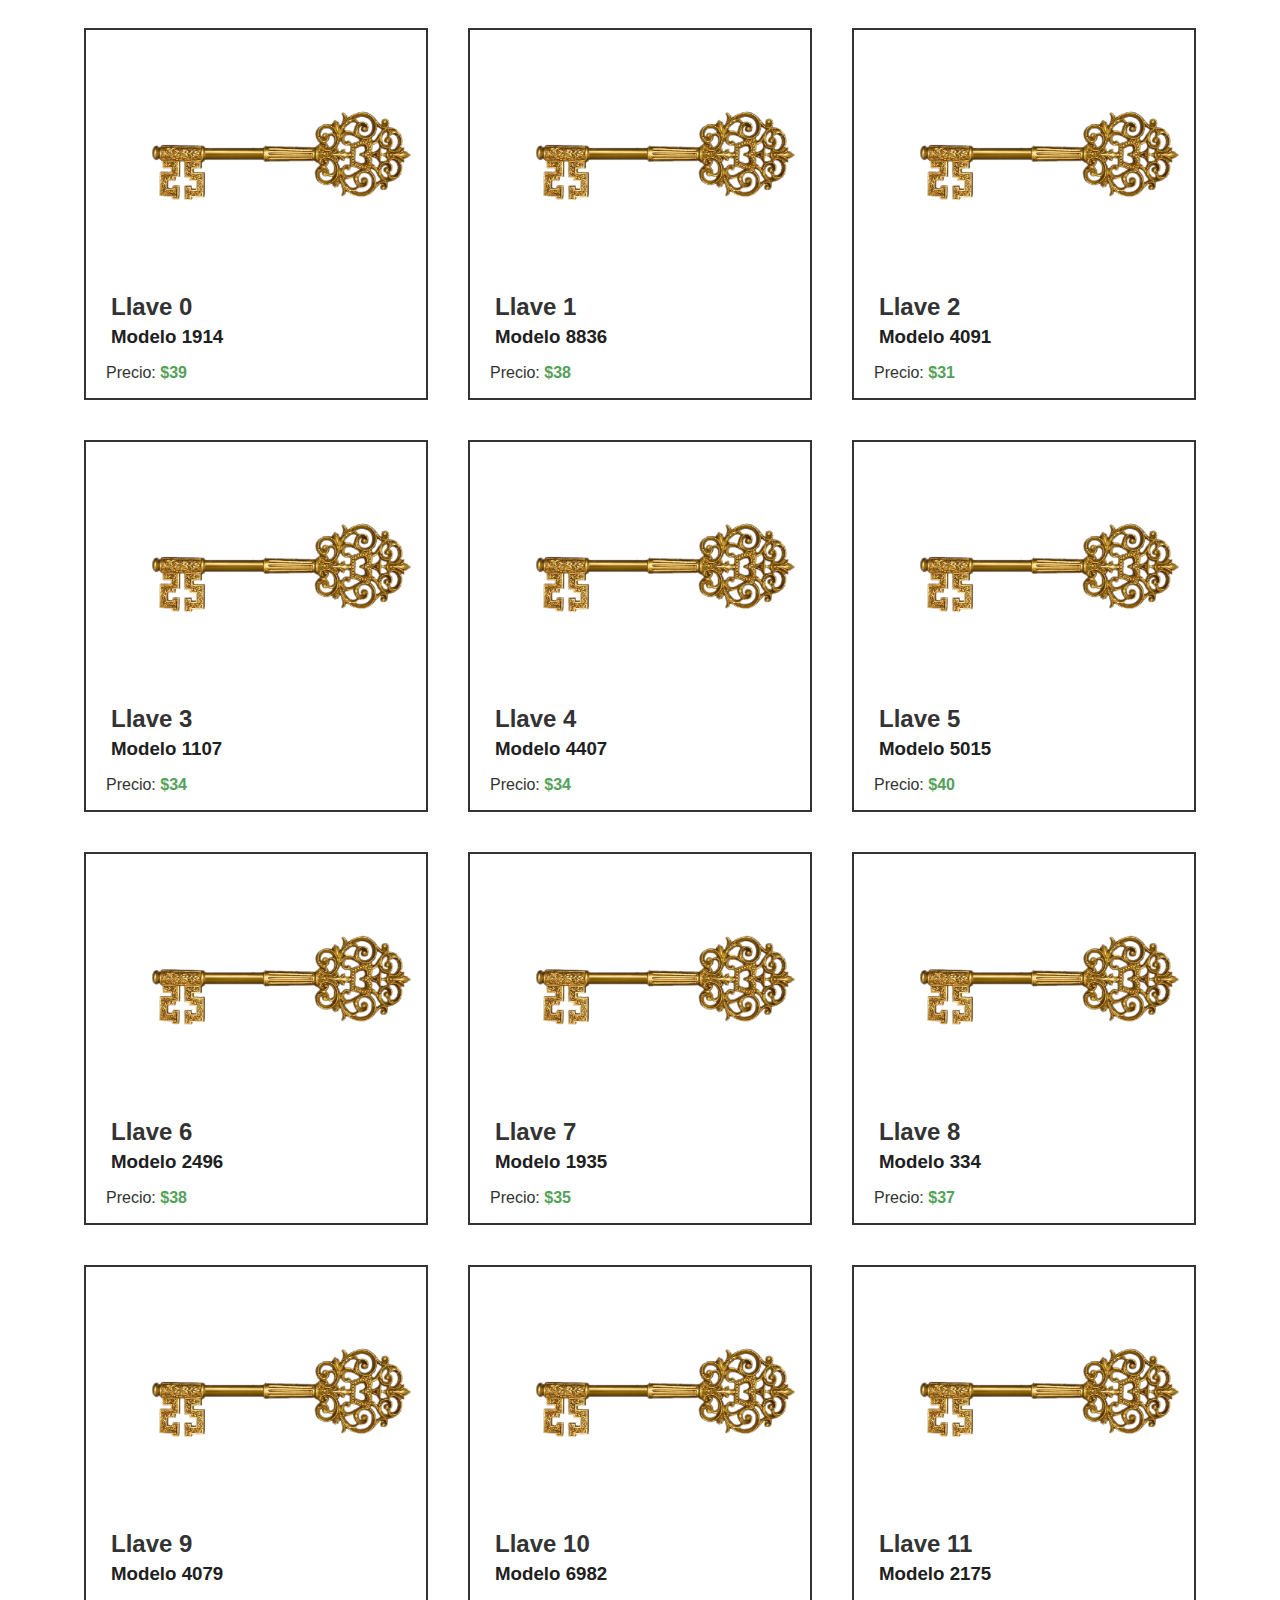
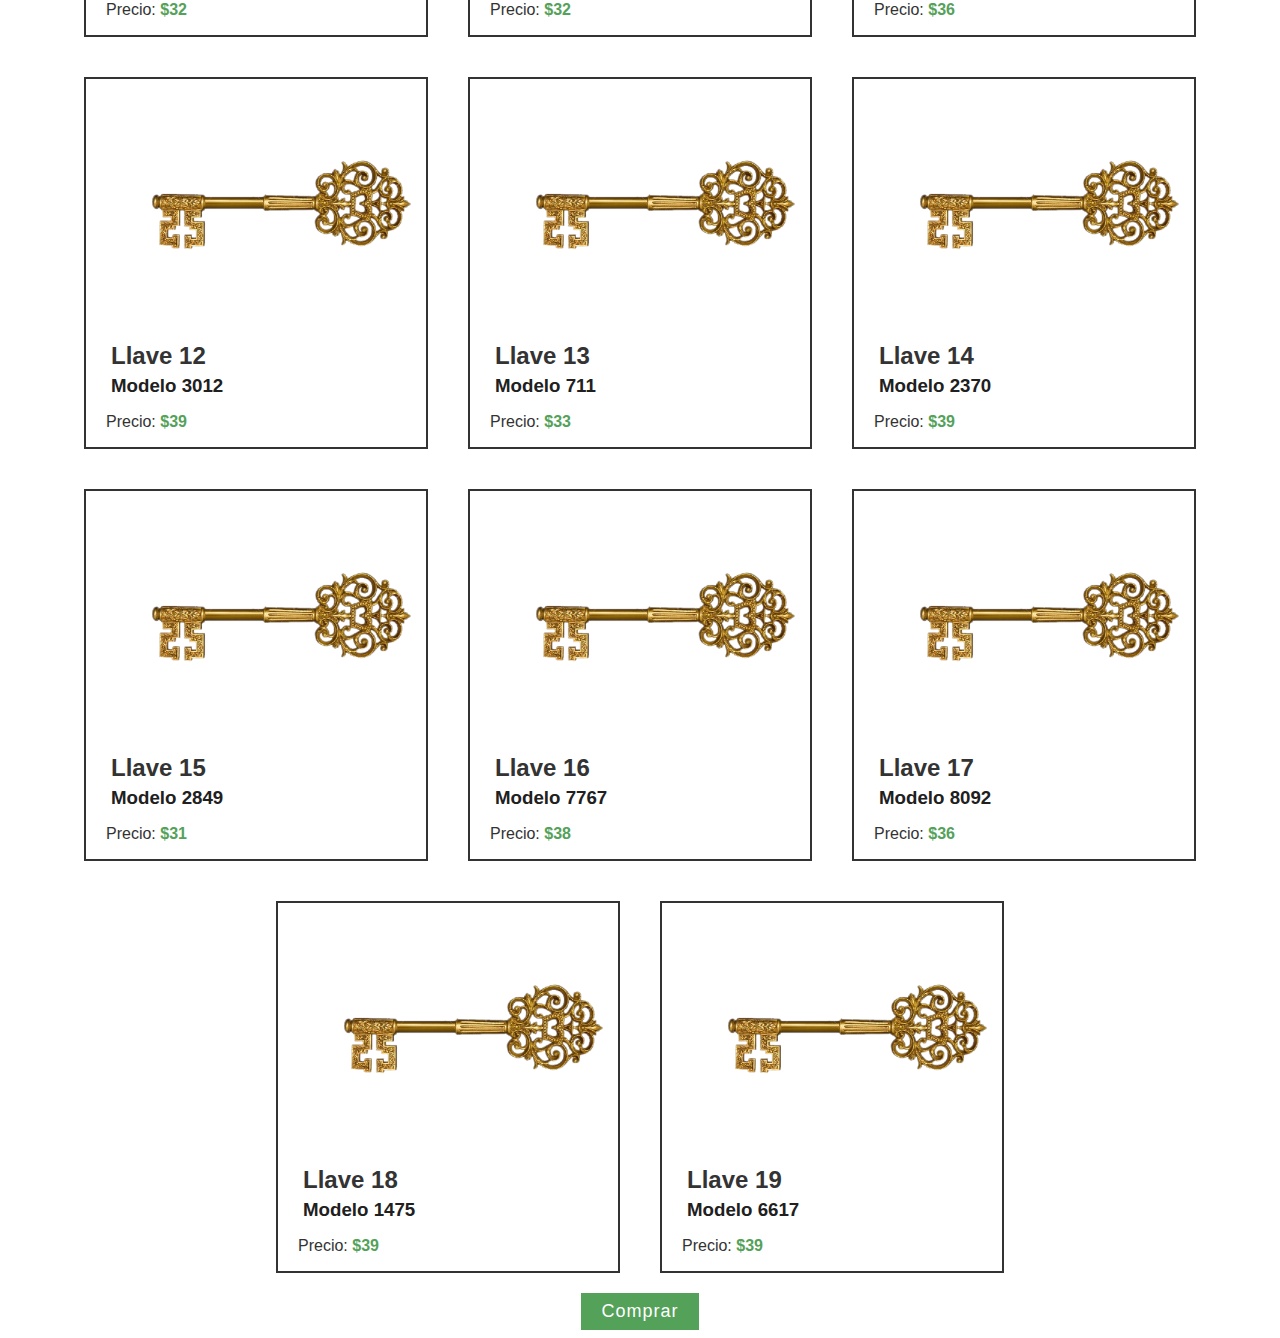
<file: Basics/index.html>
<!DOCTYPE html>
<html lang="en">
<head>
    <meta charset="UTF-8">
    <meta http-equiv="X-UA-Compatible" content="IE=edge">
    <meta name="viewport" content="width=device-width, initial-scale=1.0">
    <link rel="stylesheet" href="./css/style.css">
    <title>Document</title>
</head>
<body>
    <div class="flex-container">

    </div>
    <form>
        <input type="hidden" name="data" class="key-data">
        <input type="submit" value="Comprar">
    </form>
    <script src="./llaves.js"></script>
</body>
</html>
</file>
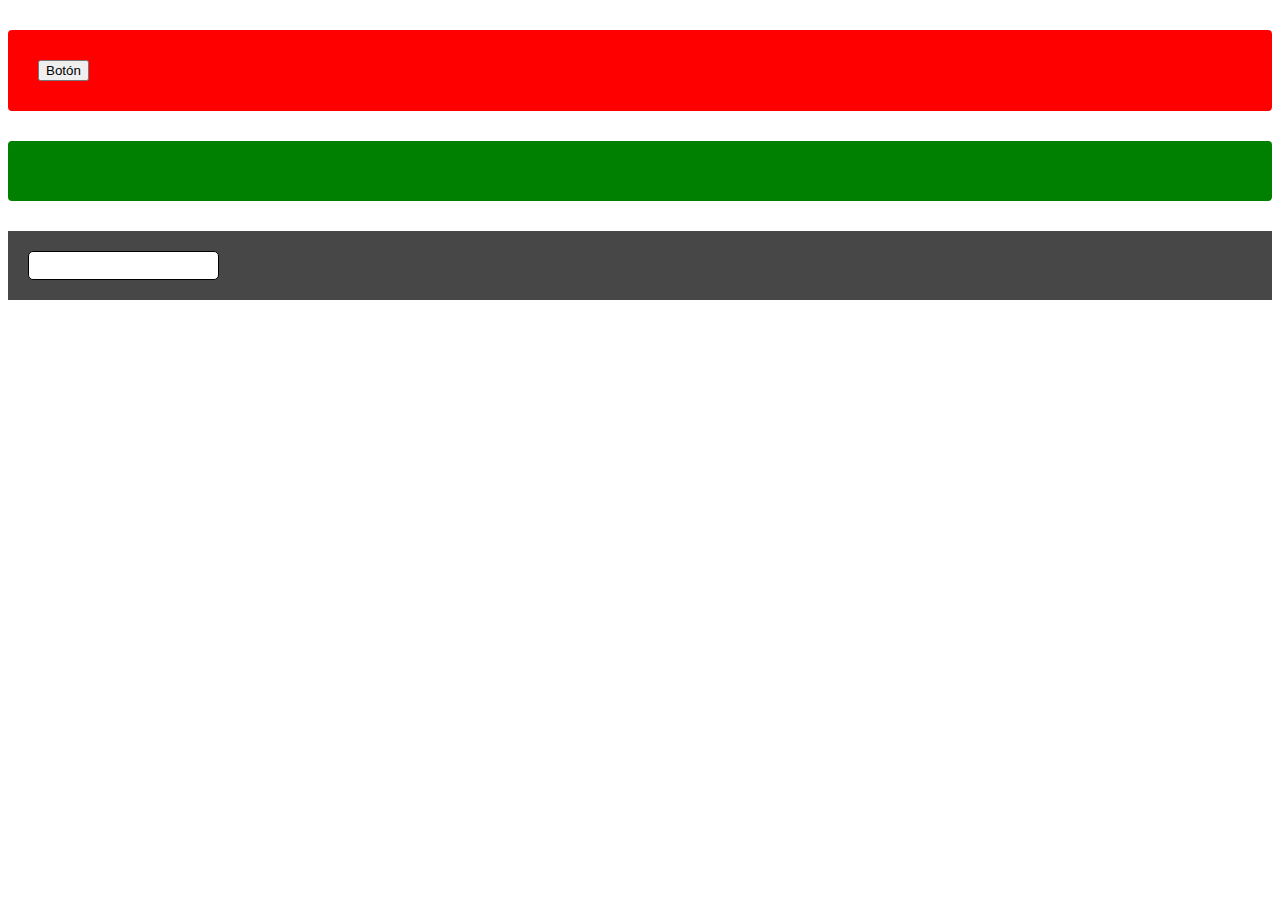
<file: Mid/index.html>
<!DOCTYPE html>
<html lang="es">
  <head>
    <meta charset="UTF-8">
    <meta http-equiv="X-UA-Compatible" content="IE=edge">
    <meta name="viewport" content="width=device-width, initial-scale=1.0">
    <title>Document</title>
    <link rel="stylesheet" href="style.css">
  </head>
  <body>
    <div class="container">
      <button class="button">Botón</button>
    </div>
    <div class="greenContainer">

    </div>
    <div>
      <input type="text" class="input">
    </div>
    <script src="./2_events.js"></script>
  </body>
</html>
</file>
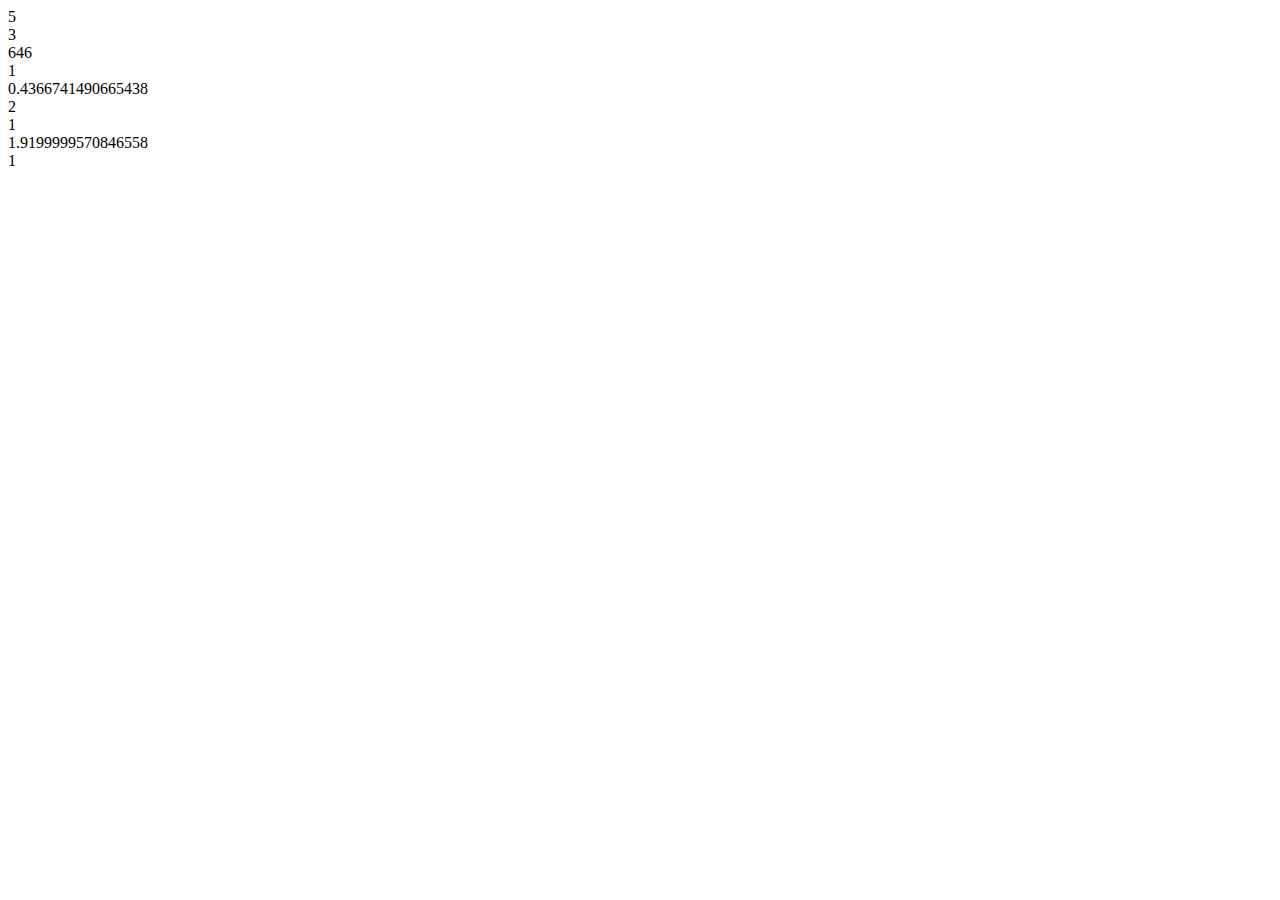
<file: Basics/basics.html>
<!DOCTYPE html>
<html lang="en">
<head>
    <meta charset="UTF-8">
    <meta http-equiv="X-UA-Compatible" content="IE=edge">
    <meta name="viewport" content="width=device-width, initial-scale=1.0">
    <title>Document</title>
</head>
<body>
    <script src="./10_Math.js"></script>
</body>
</html>
</file>
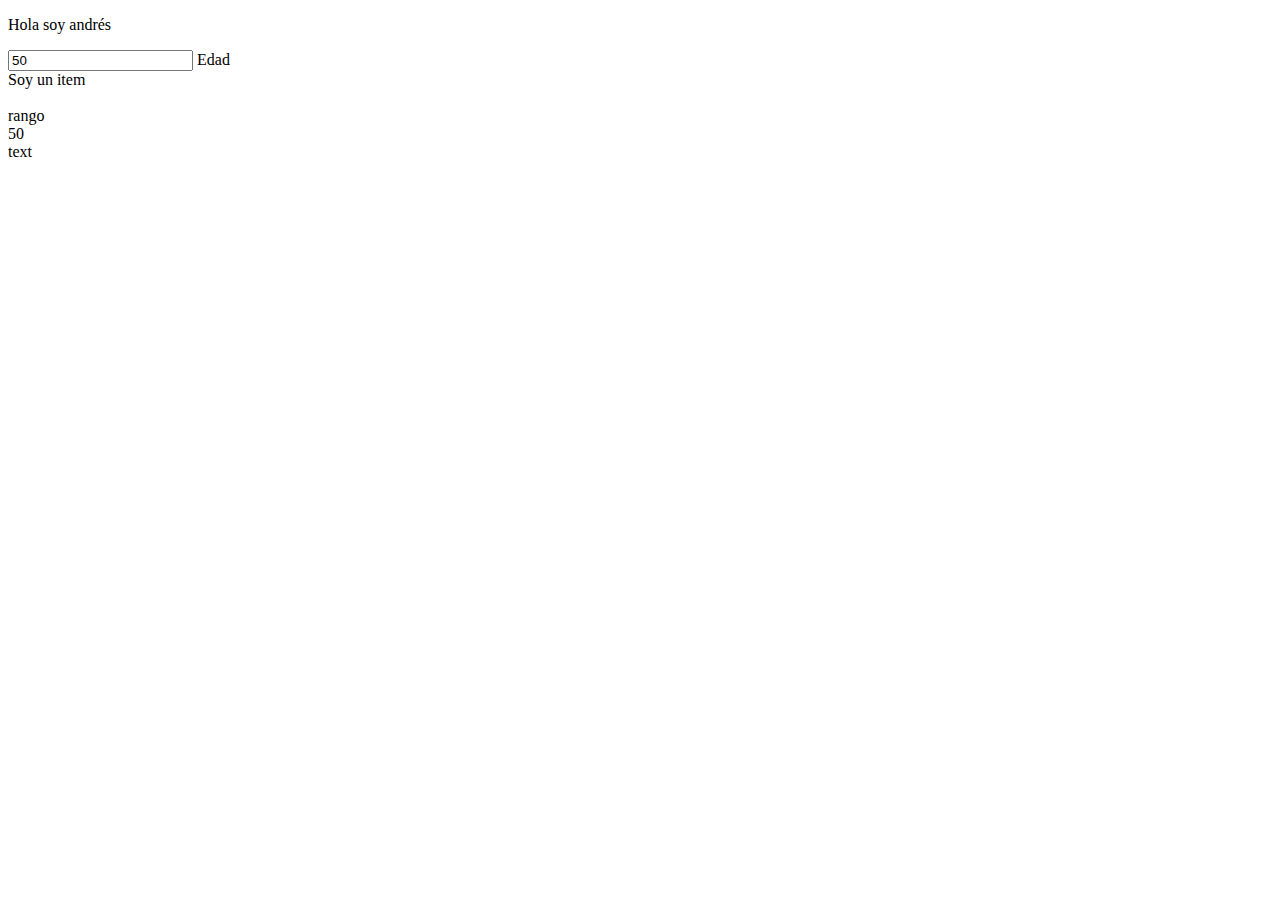
<file: Basics/dom.html>
<!DOCTYPE html>
<html lang="en">
  <head>
    <meta charset="UTF-8">
    <meta http-equiv="X-UA-Compatible" content="IE=edge">
    <meta name="viewport" content="width=device-width, initial-scale=1.0">
    <title>Document</title>
  </head>
  <body>
    <p id="parrafo">Hola soy andrés</p>
    <input class="rango" type="text">
    <label>Edad</label>

    <div class="contenedor">

    </div>

    <script src="./11_DOM.js"></script>
  </body>
</html>
</file>
<file: Basics/css/style.css>
.flex-container {
    display: flex;
    flex-wrap: wrap;
    justify-content: center;
    color: #333;
    font-family: sans-serif;
}

.flex-item {
    flex-grow: 1;
    margin: 20px;
    max-width: 300px;
    border: 2px solid #333;
    padding: 0 20px;
    transition: all 0.2s ease-in;
}

.flex-item:hover {
    border-color: #54a15a;
    box-shadow: 0px 0px 30px #000;
}

.flex-item:focus {
    border-color: #54a15a;
    box-shadow: 0px 0px 30px #000;
    background-color: rgb(152, 255, 152);
}

h2, h3 {
    margin: 5px;
}

h3 {
    color: rgb(32, 32, 32);
}

p b {
    color: #54a15a;
}

.llave-img {
    width: 300px;
    flex-grow: 1;
    flex-basis: 300px;
    margin: 20px;
}

form {
    width: 100%;
    text-align: center;
}

input[type=submit] {
    background: #54a15a;
    color: white;
    border: none;
    padding: 8px 20px;
    font-size: 18px;
    letter-spacing: 1px;
}
</file>
<file: Mid/style.css>
div {
    background-color: rgb(71, 71, 71);
    padding: 20px;
}

h2 {
    color: white;
}

p {
    color: white;
}

.container {
    padding: 30px;
    background: red;
    border-radius: 4px;
    margin: 30px 0px;
}

.greenContainer {
    padding: 30px;
    background: green;
    border-radius: 4px;
    margin: 30px 0px;
}

.input {
    border: 1px solid black;
    border-radius: 5px;
    padding: 6px;
    color: #444;
}
</file>
